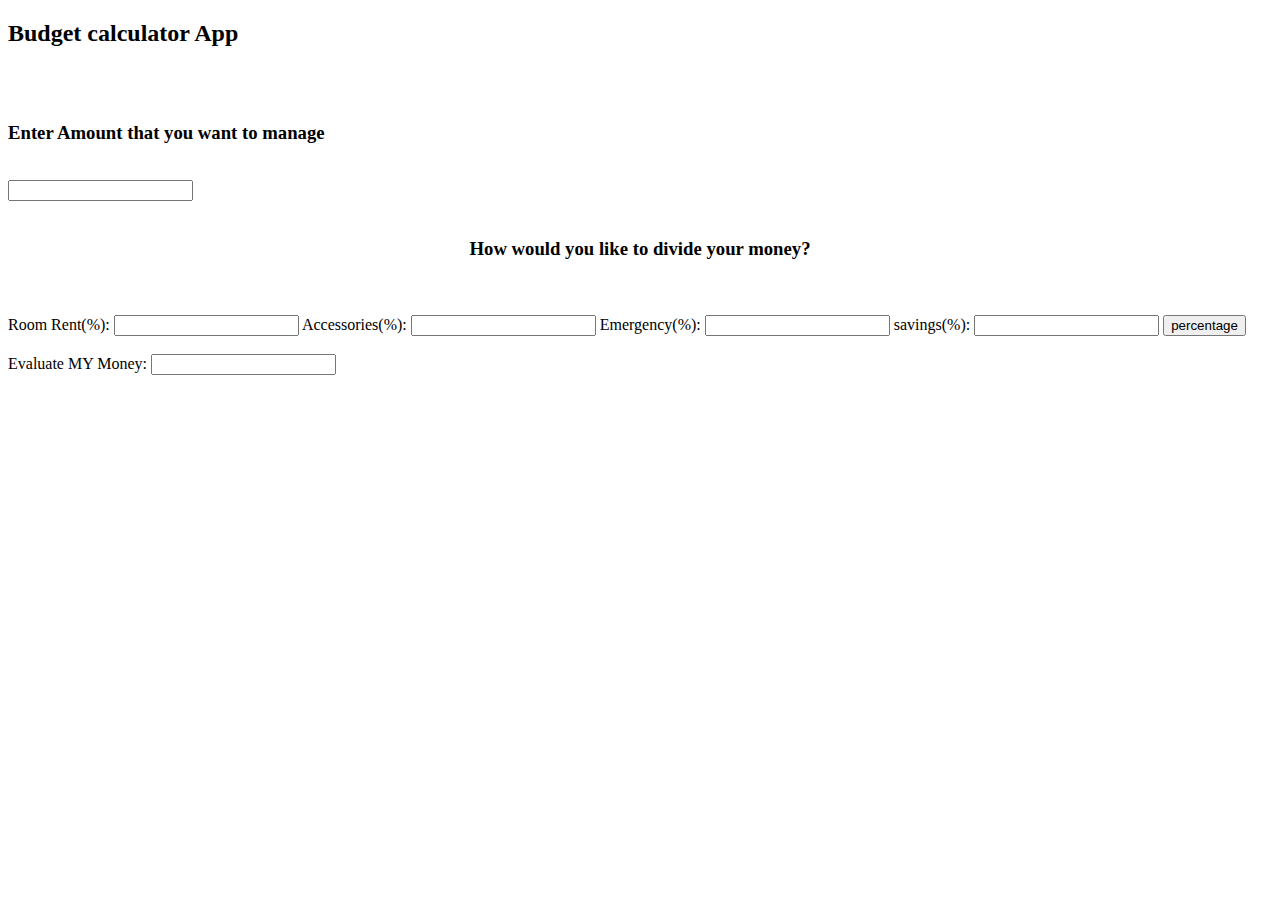
<file: exp-7/index.html>
<!DOCTYPE html>
<html lang="en">
<head>
    <meta charset="UTF-8">
    <meta http-equiv="X-UA-Compatible" content="IE=edge">
    <meta name="viewport" content="width=device-width, initial-scale=1.0">
    <title>Document</title>
    <style>
        .title-container{
            background-color: black;
            color: white;
            text-align: center;
        }
        .head-container{
            text-align: center;
        }
        .sos-container{
            text-align: center;
        }

    </style>
    <script>
                   $(document).ready(function(){
              $('#btn').click(function(){
                   let Room Rent(%) = parseInt($('#t1').val());
                   let num2 = parseInt($('#t2').val())
                   let sum = num1 + num2;
                   $('#result').val(sum);
                   $('#box').html("Result: " + sum);
              })
         })

    </script>

</head>
<body>
    <header class="title-container"></header>
    <h2>Budget calculator App</h2><br><br>
    <div class="sos-conatiner">
    <h3>Enter Amount that you want to manage </h3><br>
    <input type="text" id="t1"><br><br>
    </div>
    <div class="head-container">
   <h3> How would you like to divide your money?</h3><br><br>
    </div>
    Room Rent(%): <input type="text" id="t2">
    Accessories(%): <input type="text" id="t3">
    Emergency(%): <input type="text" id="t4">
    savings(%): <input type="text" id="'t5">
    <button id="btn">percentage</button><br><br>
    Evaluate MY Money: <input type="text" id="EVALUATE MY MONEY" readonly><br><br>
    <div id="box" style="background-color:blue;color:white;width:300px;">
    </div>
</body>
</html>
</file>
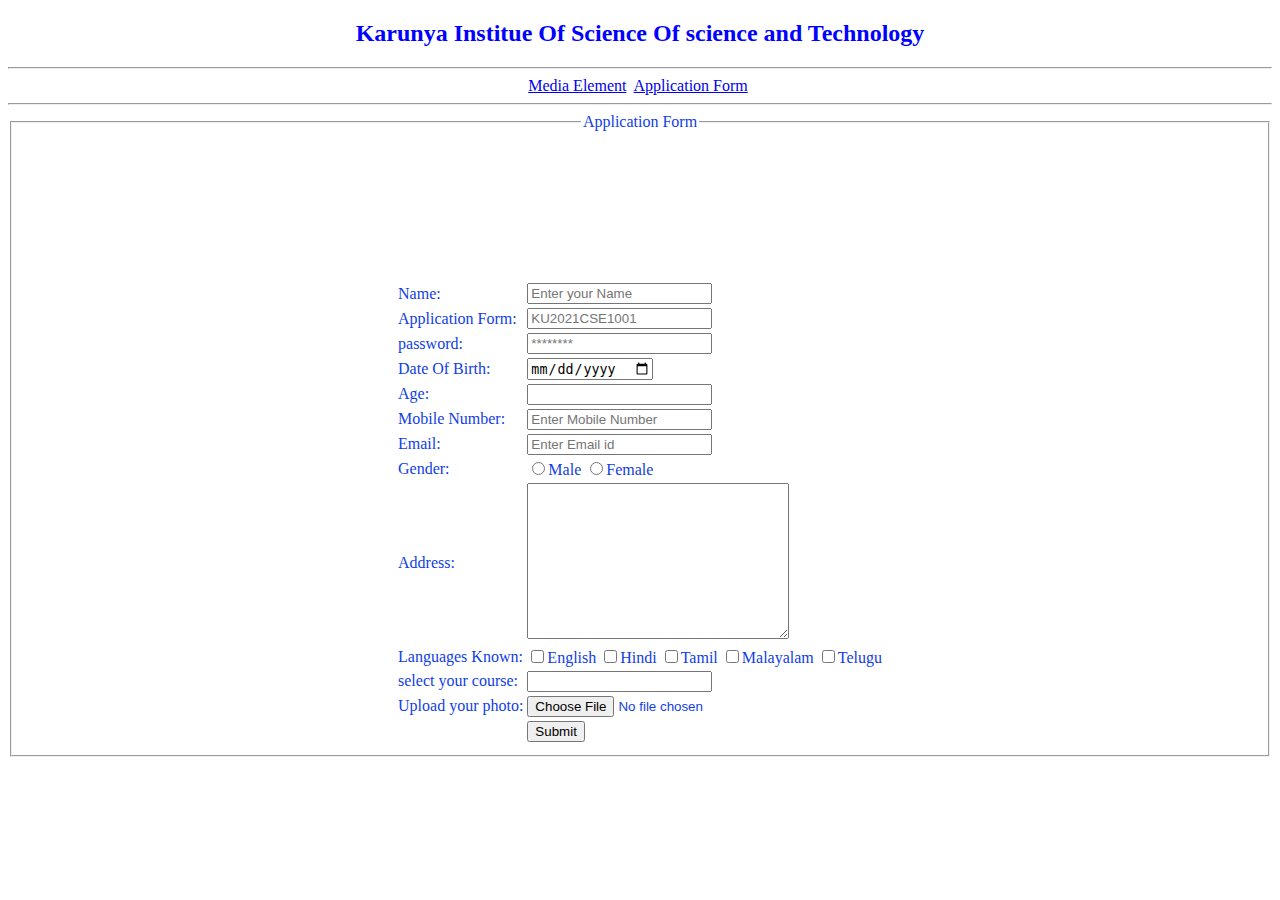
<file: exp-2/application.html>
<!DOCTYPE html>
<html lang="en">
<head>
    <meta charset="UTF-8">
    <meta http-equiv="X-UA-Compatible" content="IE=edge">
    <meta name="viewport" content="width=device-width, initial-scale=1.0">
    <title>Document</title>

    <style>
        .home-container{
            text-align: center;
        }
        .title-container{
            text-align: center;
            color: blue;

        }

    </style>
</head>
    
<body>
    <header class="title-container">
        <h2>Karunya Institue Of Science Of science and Technology</h2>
    </header>
    <hr>
    <section class="home-container">
        <a href="Media Element">Media Element</a>&nbsp
        <a href="Application Form">Application Form</a>&nbsp
    </section>
    <hr>
    <form action=""></form>
    <fieldset style="text-align:center;color:rgb(16, 62, 227)">
        <table align="center">
            <legend>Application Form</legend>
            <tr align="left">
                <td>Name:</td>
                <td><input type="text" name="NAME:" placeholder="Enter your Name" id="NAME:"></td><br>
            </tr>
            <tr align="left">
                <td>Application Form:</td>
                <td><input type="text" name="" placeholder="KU2021CSE1001" id=""></td>

            </tr>
            <tr align="left">
                <td>password:</td>
                <td><input type="password" name="" placeholder="********" id=""></td><br>

            </tr>
            <tr align="left">
                <td>Date Of Birth:</td>
                <td><input type="date" name="" id=""></td><br>
            </tr>
            <tr align="left">
               <td>Age:</td>
               <td><input type="text" name="" id=""></td><br>
            </tr>
            <tr align="left">
                <td>Mobile Number:</td>
                <td><input type="text" name="" placeholder="Enter Mobile Number" id=""></td><br>
            </tr>
            <tr align="left">
                <td>Email:</td>
                <td><input type="text" name="" placeholder="Enter Email id" id=""></td><br>

            </tr>
            <tr align="left">
                <td>Gender:</td>
                <td><input type="radio" name="" id="">Male
                <input type="radio" name="" id="">Female <br>
            </td>
            </tr>
            <tr align="left">
                <td>Address:</td>
                <td><textarea name="Add" id="" cols="30" rows="10"></textarea></td><br>
                </tr>
             <tr align="left">
                <td>Languages Known:</td>
                <td><input type="checkbox" name="" id="">English
                <input type="checkbox" name="" id="">Hindi
                <input type="checkbox" name="" id="">Tamil
                <input type="checkbox" name="" id="">Malayalam
                <input type="checkbox" name="" id="">Telugu
                <br></td>
                </tr>
            <tr align="left">
                <td>select your course:</td>
                <td><input list="course">
                <datalist id="course">
                    <option value="B.tech Computer Science Engineering"></option>
                    <option value="B.tech Computer Science Engineering AI & Data Science"></option>
                    <option value="B.tech Computer Engineering"></option>
                    <option value="B.tech BioTechnology"></option>
                    <option value="B.tech Electronics and Telecommunication"></option>
                </datalist><br>

                
                </td>

            </tr>
            <tr align="left">
                <td>Upload your photo:</td>
                 <td><input type="file" name="" id=""></td><br>
            </tr>
            <tr align="left">
                <td></td>
                <td><input type="submit" name="" id=""></td>

            </tr>
                  
                
            
        </table>

    </fieldset>
</form>
</body>
</html>
</file>
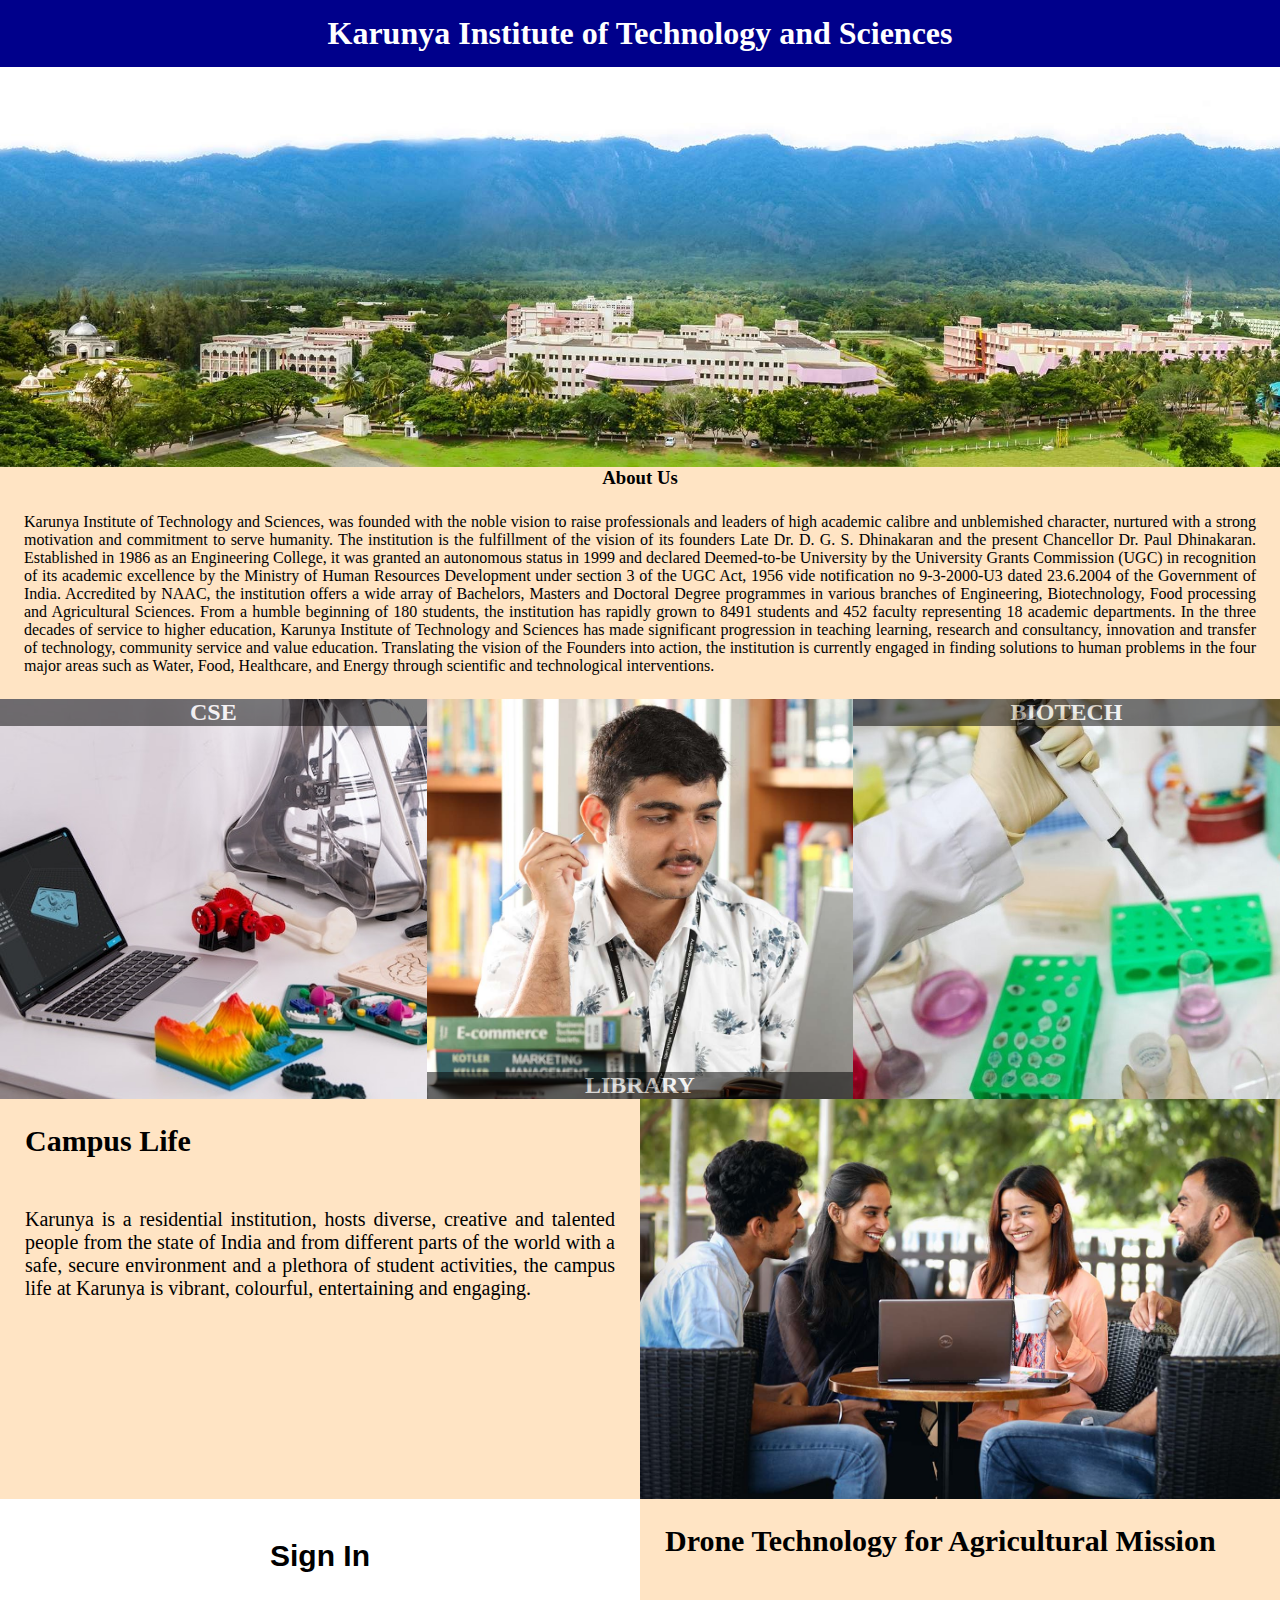
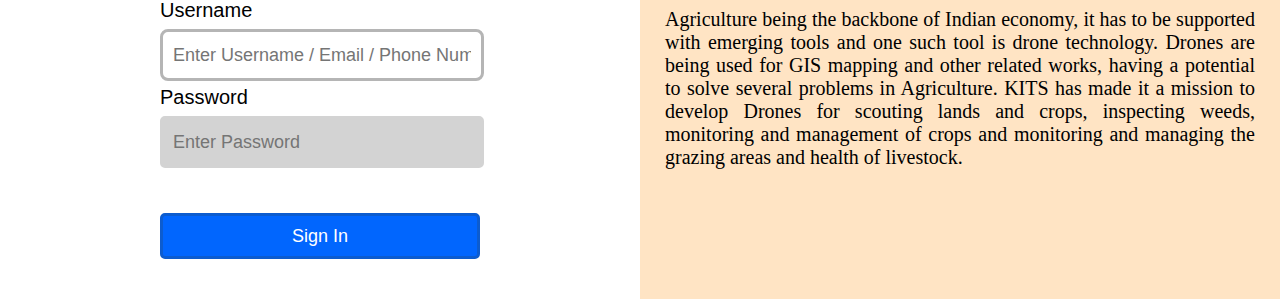
<file: exp-3/exp3.html>
<!DOCTYPE html>
<html lang="en">
<head>
    <meta charset="UTF-8">
    <meta http-equiv="X-UA-Compatible" content="IE=edge">
    <meta name="viewport" content="width=device-width, initial-scale=1.0">
    <title>Document</title>
    <link rel="stylesheet" href="stylesheet.css">
</head>
<body>
    <h1>Karunya Institute of Technology and Sciences</h1>
    <div class="banner"></div>
    <div class="about">
        <h3>About Us</h3>
        <p>Karunya Institute of Technology and Sciences, was founded with the noble vision to raise professionals and leaders of high academic calibre and unblemished character, nurtured with a strong motivation and commitment to serve humanity. The institution is the fulfillment of the vision of its founders Late Dr. D. G. S. Dhinakaran and the present Chancellor Dr. Paul Dhinakaran. Established in 1986 as an Engineering College, it was granted an autonomous status in 1999 and declared Deemed-to-be University by the University Grants Commission (UGC) in recognition of its academic excellence by the Ministry of Human Resources Development under section 3 of the UGC Act, 1956 vide notification no 9-3-2000-U3 dated 23.6.2004 of the Government of India. Accredited by NAAC, the institution offers a wide array of Bachelors, Masters and Doctoral Degree programmes in various branches of Engineering, Biotechnology, Food processing and Agricultural Sciences. From a humble beginning of 180 students, the institution has rapidly grown to 8491 students and 452 faculty representing 18 academic departments.
            In the three decades of service to higher education, Karunya Institute of Technology and Sciences has made significant progression in teaching learning, research and consultancy, innovation and transfer of technology, community service and value education. Translating the vision of the Founders into action, the institution is currently engaged in finding solutions to human problems in the four major areas such as Water, Food, Healthcare, and Energy through scientific and technological interventions.
        </p>
    </div>
    <div class="box1">
        <h2 align = 'center'>CSE</h2>
    </div>
    <div class="box2">
        <h2 align = 'center'>LIBRARY</h2>
    </div>
    <div class="box3">
        <h2 align = 'center'>BIOTECH</h2>
    </div>
    <div class="campus">
        <h2>Campus Life</h2>
        <p>Karunya is a residential institution, hosts diverse, creative and talented people from the state of India and from different parts of the world with a safe, secure environment and a plethora of student activities, the campus life at Karunya is vibrant, colourful, entertaining and engaging.</p>
    </div>
    <div class="cl"></div>
    <div class="box5">
        <div class="form">
            <p>Sign In</p>
            <label for="">Username</label>
            <input type="text" placeholder="Enter Username / Email / Phone Number">
            <label for="">Password</label>
            <input type="password" placeholder="Enter Password">
            <input type="submit" value="Sign In">
        </div>
    </div>
    <div class="drone">
        <h2>Drone Technology for Agricultural Mission</h2>
        <p>Agriculture being the backbone of Indian economy, it has to be supported with emerging tools and one such tool is drone technology. Drones are being used for GIS mapping and other related works, having a potential to solve several problems in Agriculture. KITS has made it a mission to develop Drones for scouting lands and crops, inspecting weeds, monitoring and management of crops and monitoring and managing the grazing areas and health of livestock.</p>
    </div>

</body>
</html>
</file>
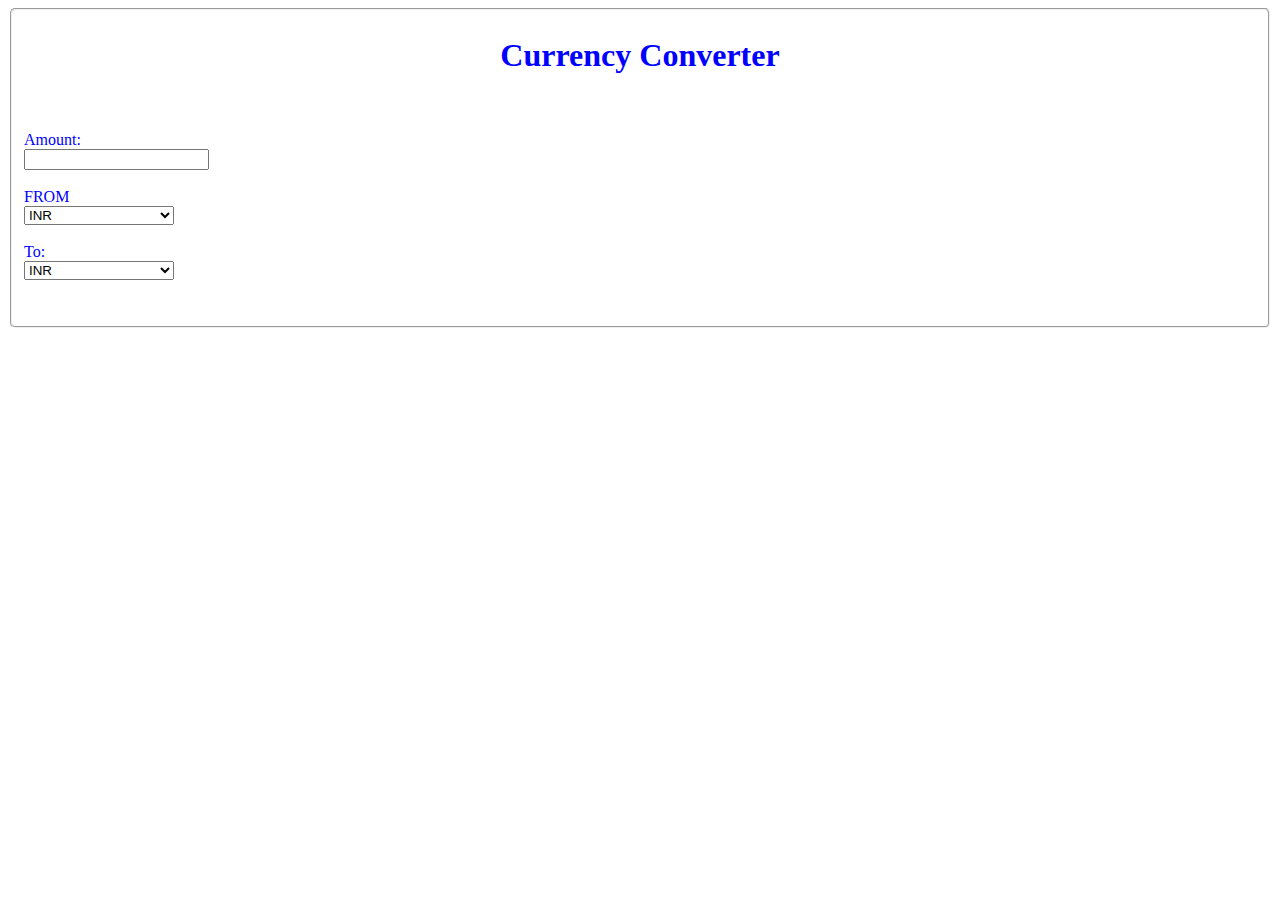
<file: exp-5/fifth1.html>
<!DOCTYPE html>
<html lang="en">
<head>
    <meta charset="UTF-8">
    <meta http-equiv="X-UA-Compatible" content="IE=edge">
    <meta name="viewport" content="width=device-width, initial-scale=1.0">
    <title>Document</title>
    <script type="text/javascript" src="https://gc.kis.v2.scr.kaspersky-labs.com/FD126C42-EBFA-4E12-B309-BB3FDD723AC1/main.js?attr=[base64]" nonce="8e934440ac585ebadcb5c97d4c4e3c9e" charset="UTF-8"></script><script>
        function convert(){
            var Amount= parseFloat(document.getElementById('Amount').value);
            var From=document.getElementById('From').value;
            var To=document.getElementById('To').value;

            switch(From){
                case "INR":
                switch(To){
                    case "USD":Amount=0.013*Amount;
                    break;
                    case "YEN":Amount=1.74*Amount;
                    break;
                }
                break;
                case "USD":
                switch(To){
                    case "INR":Amount=79*Amount;
                    break;
                    case "YEN":Amount=138*Amount;
                    break;
                }
                break;
                case "YEN":
                switch(To){
                    case "INR":Amount=0.57*Amount;
                    break;
                    case "USD":Amount=0.0072*Amount;
                    break;
                    default: 
                    break;
                }
                default:
                    break;
            }
            
            document.getElementById('result').innerHTML='AMOUNT = '+Amount;
        }
        </script>
</head>
<body width="50px" height="300px">
    <fieldset style="color:blue; border-radius: 5px;">
        <h1 align="center" style="color:blue;">Currency Converter</h1><br><br>
        Amount:<br><input type="text" id ="Amount"onkeyup="convert()"><br><br>FROM<br>
      
    <select id="From" onchange="convert()" style="width:150px;">
        <option>INR</option>
        <option>USD</option>
        <option>YEN</option>
    </select><br><br>To:<br>
    <select id="To" onchange="convert()"style="width:150px;">
        <option>INR</option>
        <option>USD</option>
        <option>YEN</option>
    </select><br><br>
    <div align="center"id="result"style="color:white;font-size: 25px; background-color:blue; border-radius:10px;"></div><br>
    </fieldset>
    
</body>
</html>
</file>
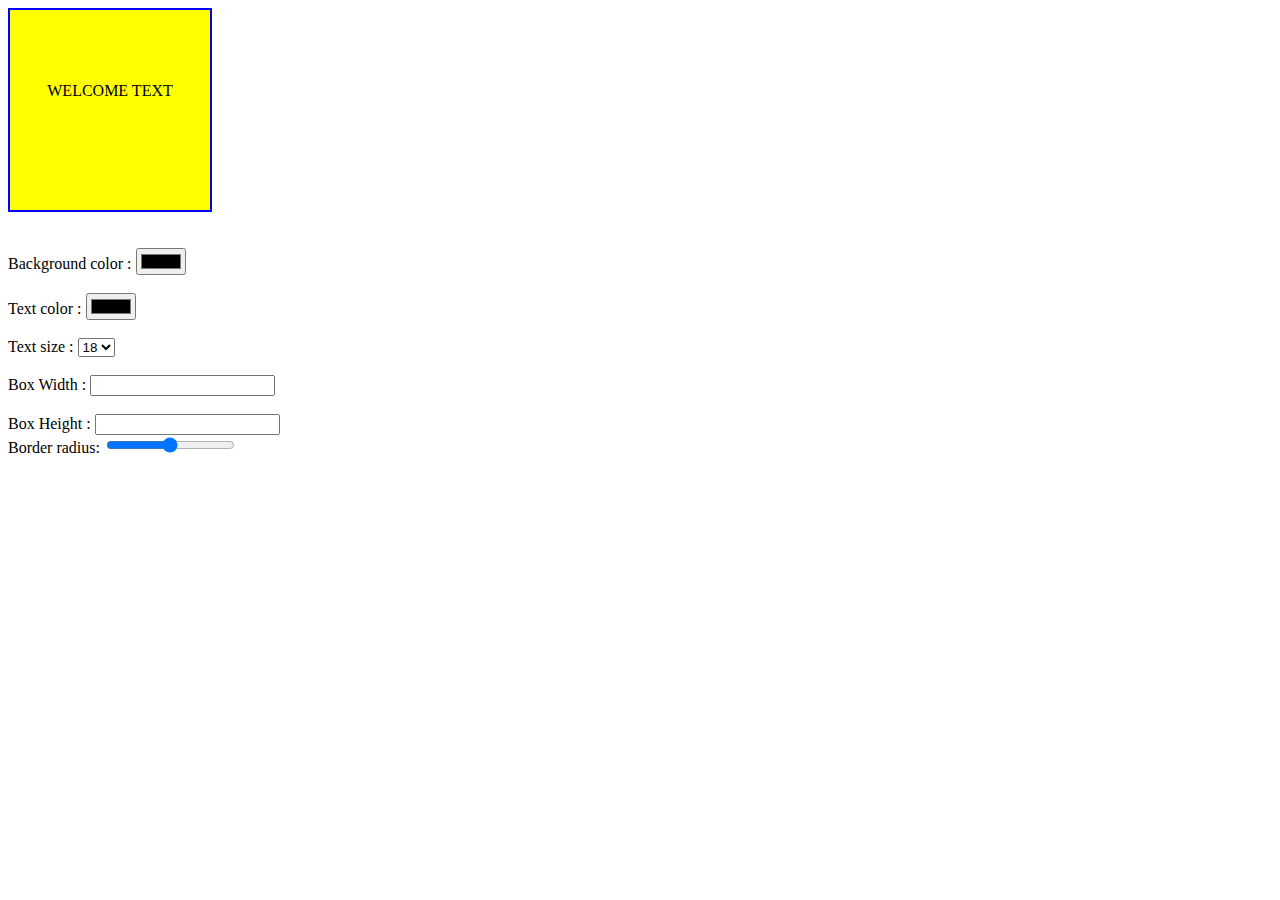
<file: exp-6/box.html>
<!DOCTYPE html>
<html lang="en">

<head>
    <meta charset="UTF-8">
    <meta http-equiv="X-UA-Compatible" content="IE=edge">
    <meta name="viewport" content="width=device-width, initial-scale=1.0">
    <title>BOX</title>
    <script src="box.js"></script>
    <link rel="stylesheet" href="box.css">
</head>

<body bg-color="grey">
    <div id="box"><br><br><br><br>
        WELCOME TEXT
    </div>
    <br><br>
    Background color : <input type="color" id="background" onchange="change()">
    <br><br>
    Text color : <input type="color" id="textcolor" onchange="change()">
    <br><br>
    Text size : <select id="size" onchange="change()">
        <option value="18">18</option>
        <option value="20">20</option>
        <option value="24">24</option>
        <option value="28">28</option>
    </select>
    <br><br>
    Box Width : <input type="text" id="width" onkeyup="change()">
    <br><br>
    Box Height : <input type="text" id="height" onkeyup="change()">
</body>
<div>
    Border radius:
    <input type="range" min="1" max="100" value="50" id="range" onmouseup="change()">
</div>

</html>
</file>
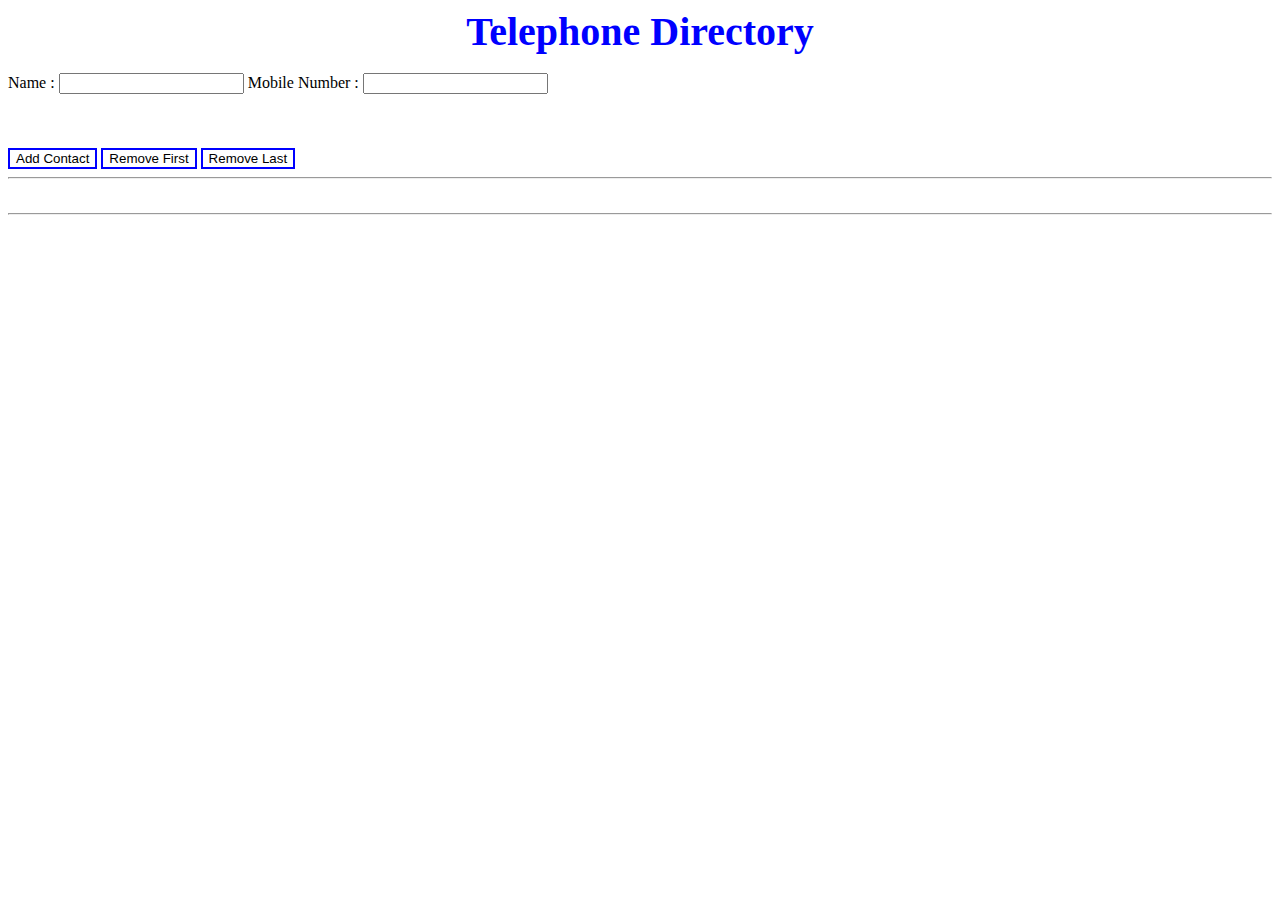
<file: exp-6/q3.html>
<!DOCTYPE html>
<html lang="en">

<head>
  <meta charset="UTF-8">
  <meta http-equiv="X-UA-Compatible" content="IE=edge">
  <meta name="viewport" content="width=device-width, initial-scale=1.0">
  <script>
    var items = [];
    var nums = [];

    function add() {
      var data = document.getElementById('data').value;
      var data1 = document.getElementById('num').value;

      if (items.length == 0) {
        items.push(data);
        nums.push(data1);
        view();
      }
      else {
        for (var a = 0; a < items.length; a++) {
          var x = items[a];
          var y = nums[a];
          var c = 0;
          while (c == 0) {
            if (x == data) {
              alert("Contact Name Already Exists \n" + items[a] + " - " + nums[a]);
              c = 1
              break;
            }
            else if (y == data1) {
              alert("Contact  Number Already Exists \n" + items[a] + " - " + nums[a]);
              c = 1
              break;
            }
            else if (c == 0) {
              items.push(data);
              nums.push(data1);
              view();
              break;
            }
          }
          if (c == 1) {
            break;
          }
        }
      }
    }

    function view() {
      var result = "<ol>";
      for (var i = 0; i < items.length; i++) {
        result += "<li>" + items[i] + "-" + nums[i] + "</li>";
      }
      result += "</ol>";
      document.getElementById('r').innerHTML = result;
    }

    function first() {
      items.shift();
      nums.shift();
      view();
    }

    function last() {
      items.pop();
      nums.pop();
      view();
    }
  </script>
  <style>
    #b1 {
      background-color: white;
      color: black;
      border: 2px solid blue;
      margin: auto;
    }

    #b1:hover {
      background-color: blue;
      color: white;
    }

    #b2 {
      background-color: white;
      color: black;
      border: 2px solid blue;
      margin: auto;
    }

    #b2:hover {
      background-color: blue;
      color: white;
    }

    #b3 {
      background-color: white;
      color: black;
      border: 2px solid blue;
      margin: auto;
    }

    #b3:hover {
      background-color: blue;
      color: white;
    }
  </style>
  <title>Document</title>
</head>

<body>
  <div style="color:blue; text-align: center; font-size: 40px;"><b>Telephone Directory</b></div>
  <br>
  Name : <input type="text" id="data">
  Mobile Number : <input type="tel" id="num">
  <br><br><br><br>
  <button id="b1" onclick="add()">Add Contact</button>
  <button id="b2" onclick="first()">Remove First</button>
  <button id="b3" onclick="last()">Remove Last</button>
  <hr>
  <br>
  <div id="r" style="color:blue; font-size:25px; text-align:justify;"></div>
  <hr>
</body>
</html>
</file>
<file: exp-3/stylesheet.css>
*{
    margin: 0px;
}
h1{
    color: white;
    text-align: center;
    background-color: darkblue;
    padding: 15px;
}
.banner{
    background-image: url('image.jpg');
    background-repeat: no-repeat;
    background-size: cover;

    width: 100%;
    height: 400px;
}
.about {
    background-color: bisque;
}
.about h3{
    text-align: center;
}
.about p{
    text-align: justify;
    padding: 24px;
}
.box1{
    height: 400px;
    background-image: url("img2.jpg");
    background-repeat: no-repeat;
    background-size: cover;
    width: 33.33%;
    float: left;
    position: relative;
}
.box2{
    height: 400px;
    background-image: url("img111.jpg");
    background-repeat: no-repeat;
    background-size: cover;
    width: 33.33%;
    float: left;
    position: relative;

}
.box3{
    height: 400px;
    background-image: url("img3.jpg");
    background-repeat: no-repeat;
    background-size: cover;
    width: 33.33%;
    float: left;
}
.box1 h2{
    background-color: black;
    color: white;
    opacity: 0.5;
}
.box2 h2{
    background-color: black;
    color: white;
    opacity: 0.5;
    position: absolute;
    bottom: 0px;
    width: 100%;
}
.box3 h2{
    background-color: black;
    color: white;
    opacity: 0.5;
}
.box1 h2:hover{
    opacity: 1;
}
.box2 h2:hover{
    opacity: 1;
}
.box3 h2:hover{
    opacity: 1;
}
.campus{
    height: 400px;
    background-color: bisque;
    background-size: cover;
    width: 50%;
    float: left;
}

.campus h2{
    padding: 25px;
    font-size:30px;
}
.campus p{
    padding: 25px;
    text-align: justify;
    font-size: 20px;
}
.cl{
    height: 400px;
    background-image: url("campus_life.jpg");
    background-repeat: no-repeat;
    background-size: cover;
    width: 50%;
    float: left;
}


.frm1{
    height: 400px;
    background-image: url("grass.jpg");
    background-repeat: no-repeat;
    background-size: cover;
    width: 50%;
    float: left;
    justify-content: center;
    align-items: center;
}
.drone{
    height: 400px;
    background-color: bisque;
    background-size: cover;
    width: 50%;
    float: left;
}
.drone h2{
    padding : 25px;
    font-size:30px;
}
.drone p{
    text-align: justify;
    padding: 25px;
    font-size: 20px;
}

.box5{
    background-image: url("https://karunya.edu/sites/default/files/img/technology-mission/drone-for-agri.jpg");
    background-repeat: no-repeat;
    background-size: cover;
    width: 50%;
    height: 400px;
    float: left;
    display: flex;
    justify-content: center;
    align-items: center;
}
.form{
    font-size: 20px;
    font-family: Arial, Helvetica, sans-serif;
    padding: 15px;
    width: 50%;
    height: 80%;
    background-color: white;
    justify-content: center;
    align-items: center;
}

.form p{
    width: 100%;
    height: 60px;
    font-size: 30px;
    font-weight: bold;
    display: flex;
    justify-content: center;
}

.form label{
    width: 100%;
    height: 30px;
}

label,input{
    display: block;
}

input[type=text]{
    width: 93%;
    height: 26px;
    font-size: 18px;
    color: black;
    padding: 10px;
    border: 3px solid #b5b5b5;
    border-radius: 8px;
    margin-bottom: 5px;
    outline: none;
}

/* Pseudo class */
input[type=text]:focus{
    background-color: white;
    border: 3px solid #3675c8;
    box-shadow: 0 0 10px #5793db;
}

input[type=password]{
    width: 93%;
    height: 26px;
    font-size: 18px;
    color: black;
    padding: 10px;
    background-color: #d3d3d3;
    border: 3px solid #d3d3d3;
    border-radius: 5px;
    margin-bottom: 5px;
    outline: none;
}

/* Pseudo class */
input[type=password]:focus{
    background-color: white;
    border: 3px solid #3675c8;
    box-shadow: 0 0 10px #5793db;
}

input[type=submit]{
    width: 100%;
    height: 46px;
    font-size: 18px;
    background-color: #0166fe;
    border: 3px solid #0c5ccf;
    border-radius: 5px;
    margin-top: 45px;
    color: white;
}
</file>
<file: exp-6/box.css>
#box{
    width: 200px;
    height: 200px;
    background-color: yellow;
    border: 2px solid blue;
    text-align: center;
    align-items: center;
    }
</file>
